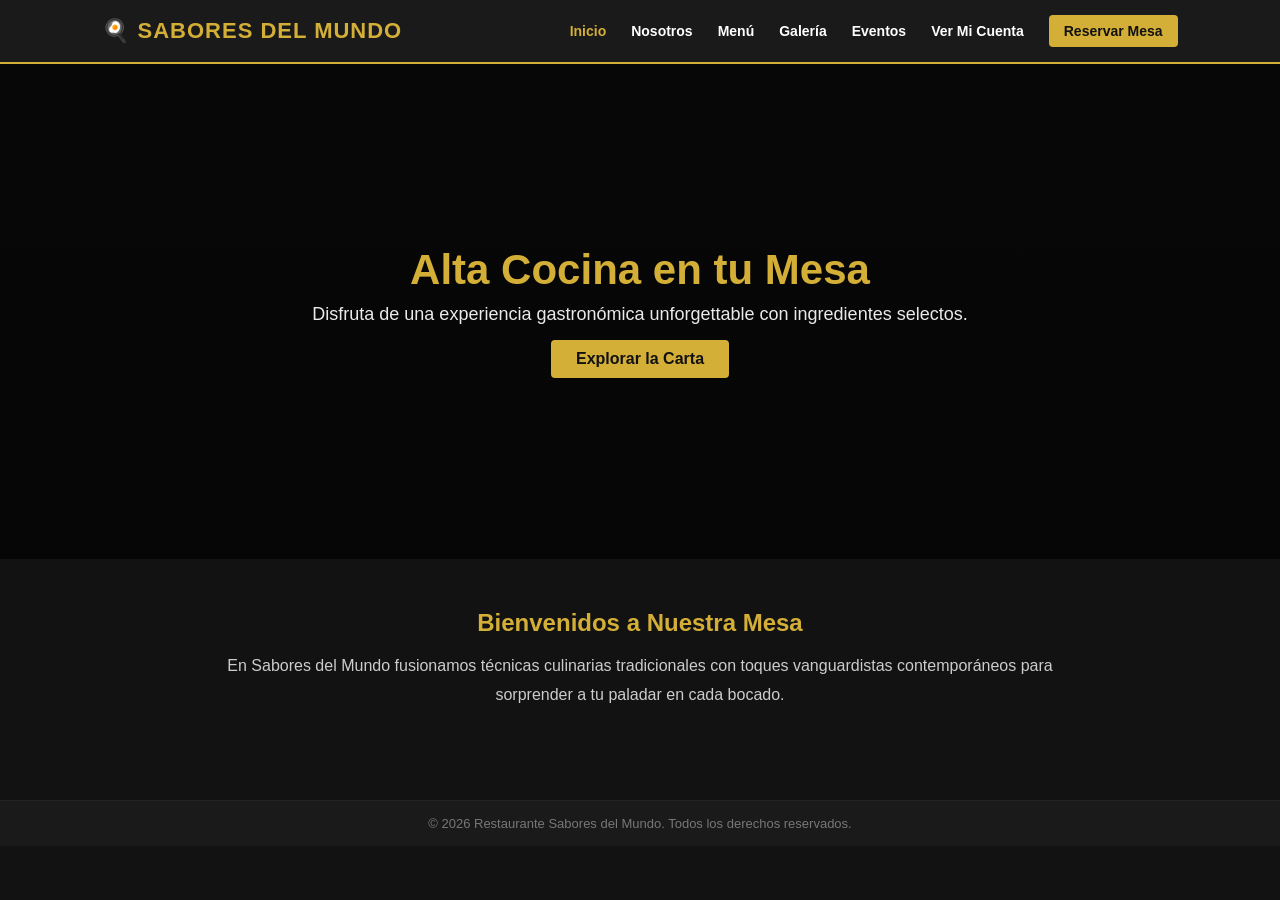
<file: index.html>
<!DOCTYPE html>
<html lang="es">
<head>
    <meta charset="UTF-8">
    <meta name="viewport" content="width=device-width, initial-scale=1.0">
    <title>Inicio - Sabores del Mundo</title>
    <link rel="stylesheet" href="CSS/global.css">
    <link rel="stylesheet" href="CSS/index.css">
</head>
<body>

    <header>
        <div class="logo">
            <h1>🍳 Sabores del Mundo</h1>
        </div>
        <nav>
            <ul>
                <li><a href="index.html" class="active">Inicio</a></li>
                <li><a href="sobre_el_restaurante.html">Nosotros</a></li>
                <li><a href="menu.html">Menú</a></li>
                <li><a href="galeria.html">Galería</a></li>
                <li><a href="eventos.html">Eventos</a></li>
                <li><a href="consultar_cuenta.html">Ver Mi Cuenta</a></li>
                <li><a href="contacto.html" class="btn-nav">Reservar Mesa</a></li>
            </ul>
        </nav>
    </header>

    <section class="hero-section">
        <div class="hero-content">
            <h2>Alta Cocina en tu Mesa</h2>
            <p>Disfruta de una experiencia gastronómica unforgettable con ingredientes selectos.</p>
            <a href="menu.html" class="btn-hero">Explorar la Carta</a>
        </div>
    </section>

    <main class="bienvenida-bloque">
        <h3>Bienvenidos a Nuestra Mesa</h3>
        <p>En Sabores del Mundo fusionamos técnicas culinarias tradicionales con toques vanguardistas contemporáneos para sorprender a tu paladar en cada bocado.</p>
    </main>

    <footer>
        <p>&copy; 2026 Restaurante Sabores del Mundo. Todos los derechos reservados.</p>
    </footer>

</body>
</html>
</file>
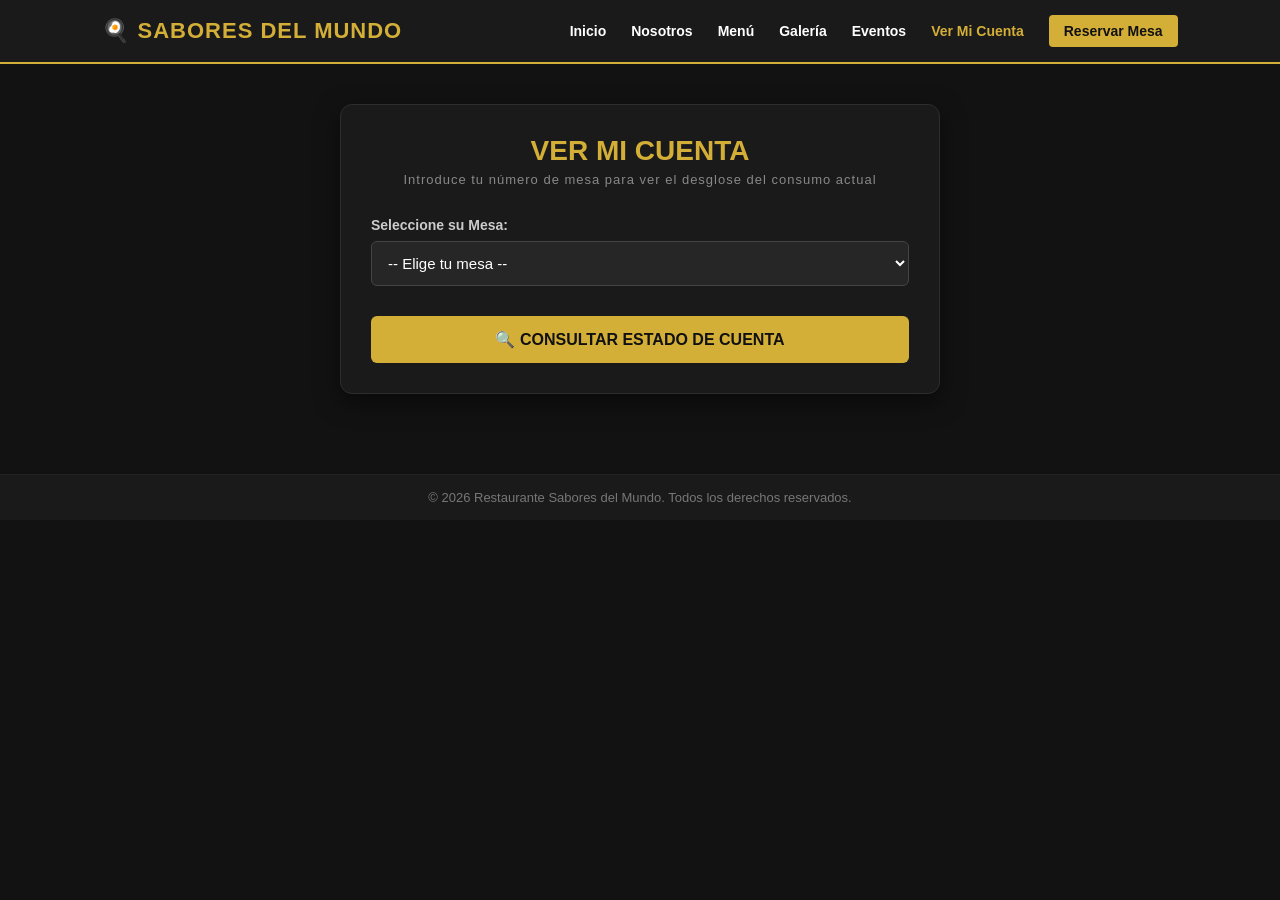
<file: consultar_cuenta.html>
<!DOCTYPE html>
<html lang="es">
<head>
    <meta charset="UTF-8">
    <meta name="viewport" content="width=device-width, initial-scale=1.0">
    <title>Consultar Cuenta - Sabores del Mundo</title>
    <link rel="stylesheet" href="CSS/global.css">
    <link rel="stylesheet" href="CSS/menu.css"> <!-- Reutilizamos tus estilos limpios de contenedor -->
</head>
<body>

    <header>
        <div class="logo"><h1>🍳 Sabores del Mundo</h1></div>
        <nav>
            <ul>
                <li><a href="index.html">Inicio</a></li>
                <li><a href="sobre_el_restaurante.html">Nosotros</a></li>
                <li><a href="menu.html">Menú</a></li>
                <li><a href="galeria.html">Galería</a></li>
                <li><a href="eventos.html">Eventos</a></li>
                <li><a href="consultar_cuenta.html" class="active">Ver Mi Cuenta</a></li>
                <li><a href="contacto.html" class="btn-nav">Reservar Mesa</a></li>
            </ul>
        </nav>
    </header>

    <div class="main-content">
        <div class="container">
            <h2>Ver Mi Cuenta</h2>
            <p class="subtitle">Introduce tu número de mesa para ver el desglose del consumo actual</p>
            
            <!-- Usamos el método GET para enviar la mesa por la URL hacia ver_cuenta.php -->
            <form action="ver_cuenta.php" method="GET" class="form-comanda">
                <div class="campo-grupo">
                    <label for="mesa">Seleccione su Mesa:</label>
                    <select name="mesa" id="mesa" required class="input-menu-grande">
                        <option value="" disabled selected>-- Elige tu mesa --</option>
                        <option value="1">Mesa 1</option>
                        <option value="2">Mesa 2</option>
                        <option value="3">Mesa 3</option>
                        <option value="4">Mesa 4</option>
                    </select>
                </div>

                <button type="submit" class="btn-enviar-comanda">🔍 Consultar Estado de Cuenta</button>
            </form>
        </div>
    </div>

    <footer>
        <p>&copy; 2026 Restaurante Sabores del Mundo. Todos los derechos reservados.</p>
    </footer>

</body>
</html>
</file>
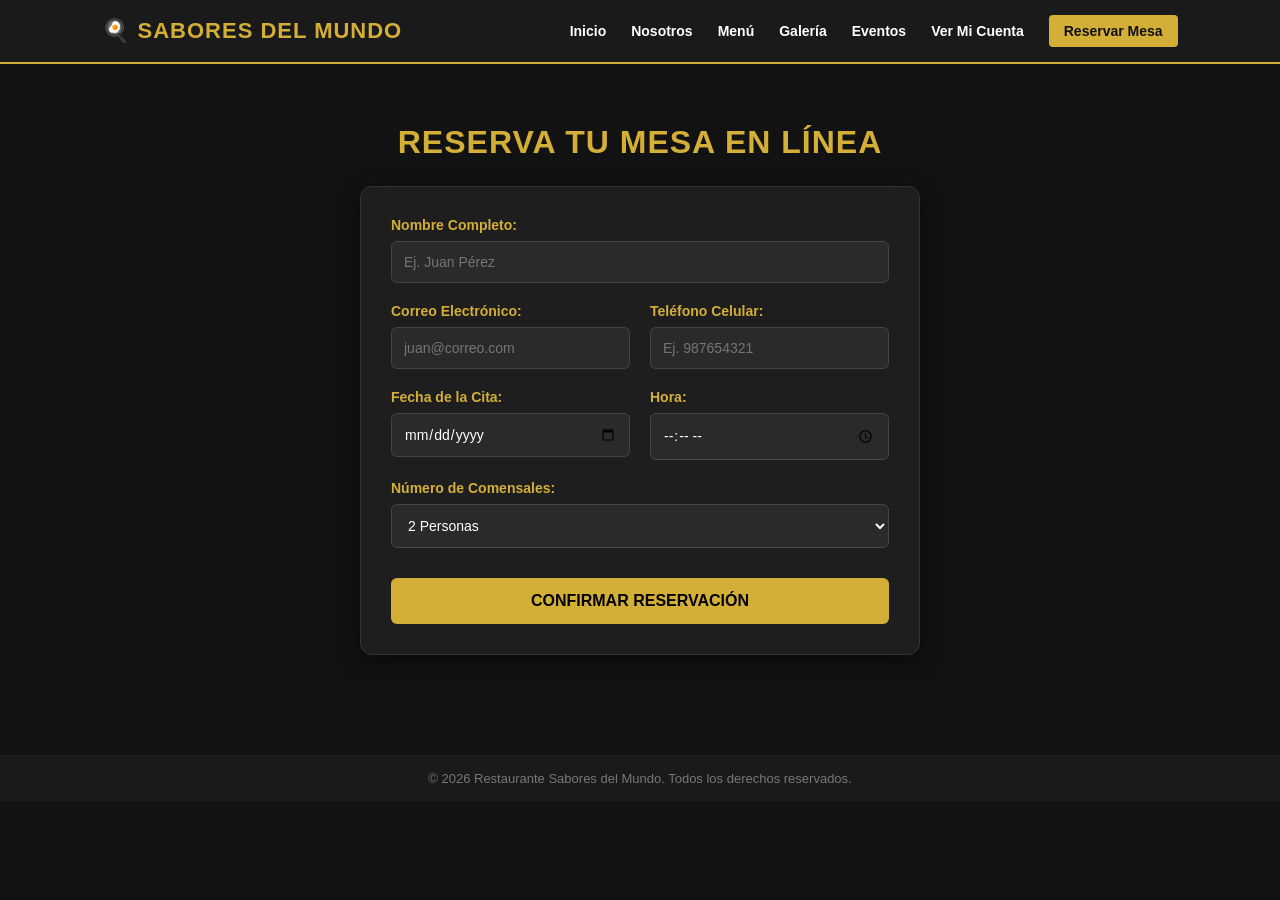
<file: contacto.html>
<!DOCTYPE html>
<html lang="es">
<head>
    <meta charset="UTF-8">
    <meta name="viewport" content="width=device-width, initial-scale=1.0">
    <title>Reservar Mesa - Sabores del Mundo</title>
    <link rel="stylesheet" href="CSS/global.css">
    <link rel="stylesheet" href="CSS/contacto.css">
</head>
<body>

    <header>
        <div class="logo"><h1>🍳 Sabores del Mundo</h1></div>
        <nav>
            <ul>
                <li><a href="index.html">Inicio</a></li>
                <li><a href="sobre_el_restaurante.html">Nosotros</a></li>
                <li><a href="menu.html">Menú</a></li>
                <li><a href="galeria.html">Galería</a></li>
                <li><a href="eventos.html">Eventos</a></li>
                <li><a href="consultar_cuenta.html">Ver Mi Cuenta</a></li>
                <li><a href="contacto.html" class="active btn-nav">Reservar Mesa</a></li>
            </ul>
        </nav>
    </header>

    <main class="reserva-container">
        <h2>Reserva tu Mesa en Línea</h2>
        
        <form action="procesar_reserva.php" method="POST" class="form-reserva">
            
            <div class="campo-grupo">
                <label>Nombre Completo:</label>
                <input type="text" name="nombre" required placeholder="Ej. Juan Pérez">
            </div>

            <div class="fila-doble">
                <div class="campo-grupo">
                    <label>Correo Electrónico:</label>
                    <input type="email" name="correo" required placeholder="juan@correo.com">
                </div>
                <div class="campo-grupo">
                    <label>Teléfono Celular:</label>
                    <input type="tel" name="telefono" required placeholder="Ej. 987654321">
                </div>
            </div>

            <div class="fila-doble">
                <div class="campo-grupo">
                    <label>Fecha de la Cita:</label>
                    <input type="date" name="fecha" required>
                </div>
                <div class="campo-grupo">
                    <label>Hora:</label>
                    <input type="time" name="hora" required>
                </div>
            </div>

            <div class="campo-grupo">
                <label>Número de Comensales:</label>
                <select name="personas" required>
                    <option value="1">1 Persona</option>
                    <option value="2" selected>2 Personas</option>
                    <option value="4">4 Personas</option>
                    <option value="6">6 Personas</option>
                </select>
            </div>

            <button type="submit" class="btn-enviar-reserva">Confirmar Reservación</button>
        </form>
    </main>

    <footer>
        <p>&copy; 2026 Restaurante Sabores del Mundo. Todos los derechos reservados.</p>
    </footer>

</body>
</html>
</file>
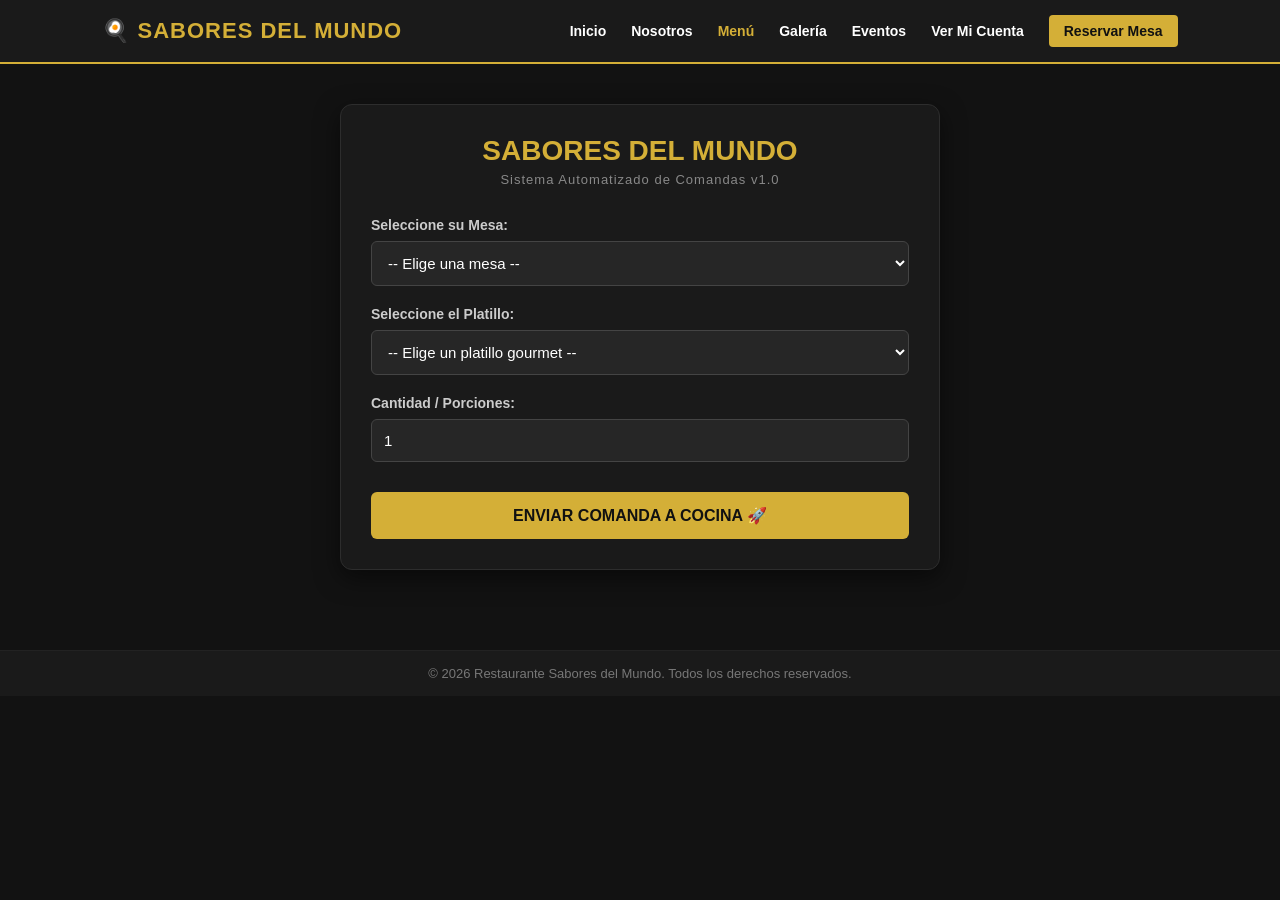
<file: menu.html>
<!DOCTYPE html>
<html lang="es">
<head>
    <meta charset="UTF-8">
    <meta name="viewport" content="width=device-width, initial-scale=1.0">
    <title>Menú Digital - Sabores del Mundo</title>
    <!-- Vinculación de estilos externos -->
    <link rel="stylesheet" href="CSS/global.css">
    <link rel="stylesheet" href="CSS/menu.css">
</head>
<body>

    <!-- BARRA DE NAVEGACIÓN (HEADER) -->
    <header>
        <div class="logo"><h1>🍳 Sabores del Mundo</h1></div>
        <nav>
            <ul>
                <li><a href="index.html">Inicio</a></li>
                <li><a href="sobre_el_restaurante.html">Nosotros</a></li>
                <li><a href="menu.html" class="active">Menú</a></li>
                <li><a href="galeria.html">Galería</a></li>
                <li><a href="eventos.html">Eventos</a></li>
                <li><a href="consultar_cuenta.html">Ver Mi Cuenta</a></li>
                <li><a href="contacto.html" class="btn-nav">Reservar Mesa</a></li>
            </ul>
        </nav>
    </header>

    <!-- CONTENIDO PRINCIPAL -->
    <div class="main-content">
        <div class="container">
            <h2>Sabores del Mundo</h2>
            <p class="subtitle">Sistema Automatizado de Comandas v1.0</p>
            
            <!-- Formulario conectado a validar_mesa.php -->
            <form action="validar_mesa.php" method="POST" class="form-comanda">
                
                <div class="campo-grupo">
                    <label for="id_mesa">Seleccione su Mesa:</label>
                    <select name="id_mesa" id="id_mesa" required class="input-menu-grande">
                        <option value="" disabled selected>-- Elige una mesa --</option>
                        <option value="1">Mesa 1</option>
                        <option value="2">Mesa 2</option>
                        <option value="3">Mesa 3</option>
                        <option value="4">Mesa 4</option>
                    </select>
                </div>

                <div class="campo-grupo">
                    <label for="id_platillo">Seleccione el Platillo:</label>
                    <select name="id_platillo" id="id_platillo" required class="input-menu-grande">
                        <option value="" disabled selected>-- Elige un platillo gourmet --</option>
                        <option value="1">Ceviche Clásico — S/. 25.00</option>
                        <option value="2">Lomo Saltado — S/. 30.00</option>
                        <option value="3">Pachamanca Pasqueña — S/. 35.00</option>
                        <option value="4">Chicha Morada 1L — S/. 12.00</option>
                    </select>
                </div>

                <div class="campo-grupo">
                    <label for="cantidad">Cantidad / Porciones:</label>
                    <input type="number" name="cantidad" id="cantidad" min="1" max="10" value="1" required class="input-menu-grande">
                </div>

                <button type="submit" class="btn-enviar-comanda">Enviar Comanda a Cocina 🚀</button>
            </form>
        </div>
    </div>

    <!-- PIE DE PÁGINA -->
    <footer>
        <p>&copy; 2026 Restaurante Sabores del Mundo. Todos los derechos reservados.</p>
    </footer>

</body>
</html>
</file>
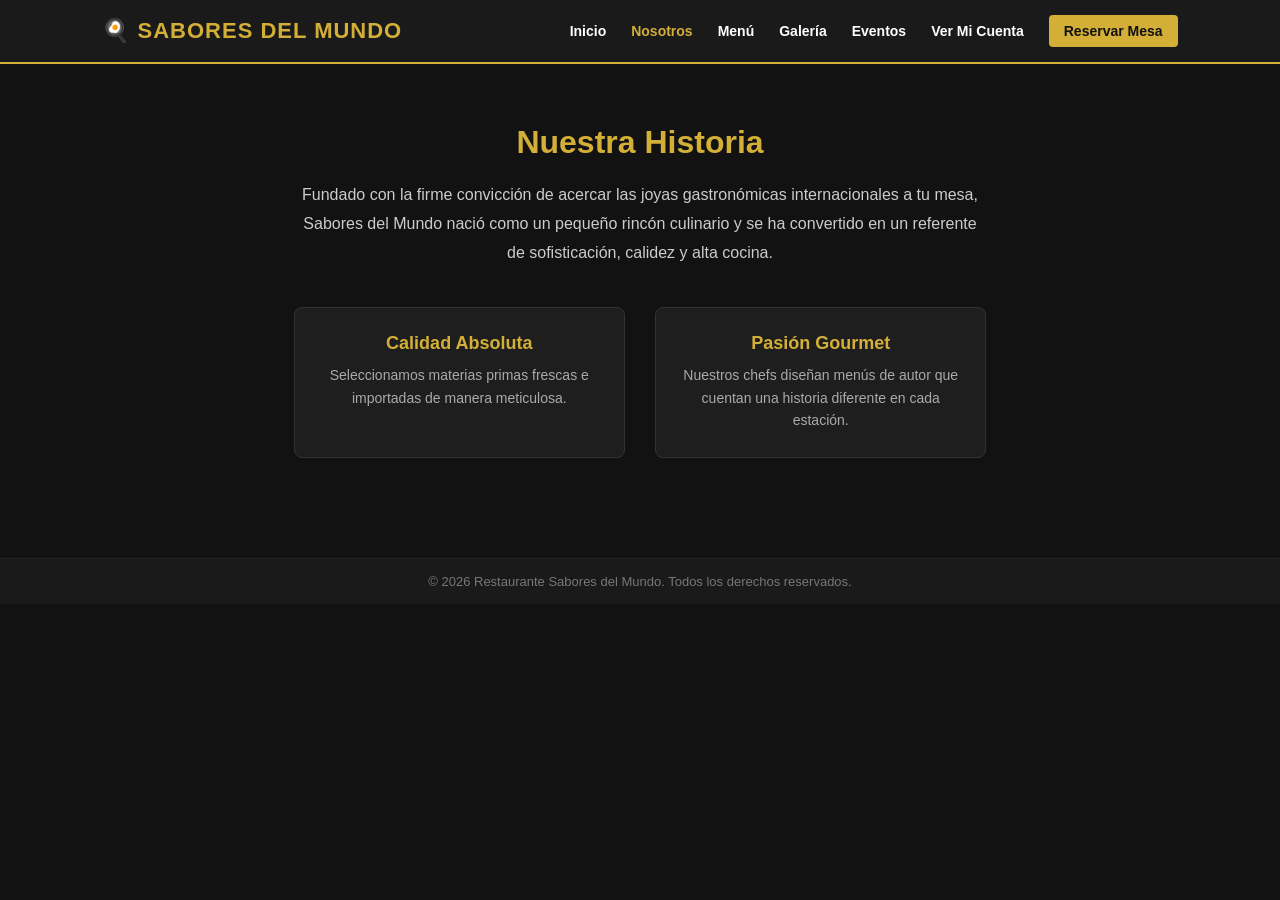
<file: sobre_el_restaurante.html>
<!DOCTYPE html>
<html lang="es">
<head>
    <meta charset="UTF-8">
    <meta name="viewport" content="width=device-width, initial-scale=1.0">
    <title>Nosotros - Sabores del Mundo</title>
    <link rel="stylesheet" href="CSS/global.css">
    <link rel="stylesheet" href="CSS/sobre_el_restaurante.css">
</head>
<body>

    <header>
        <div class="logo"><h1>🍳 Sabores del Mundo</h1></div>
        <nav>
            <ul>
                <li><a href="index.html">Inicio</a></li>
                <li><a href="sobre_el_restaurante.html" class="active">Nosotros</a></li>
                <li><a href="menu.html">Menú</a></li>
                <li><a href="galeria.html">Galería</a></li>
                <li><a href="eventos.html">Eventos</a></li>
                <li><a href="consultar_cuenta.html">Ver Mi Cuenta</a></li>
                <li><a href="contacto.html" class="btn-nav">Reservar Mesa</a></li>
            </ul>
        </nav>
    </header>

    <main class="nosotros-container">
        <h2>Nuestra Historia</h2>
        <p>Fundado con la firme convicción de acercar las joyas gastronómicas internacionales a tu mesa, Sabores del Mundo nació como un pequeño rincón culinario y se ha convertido en un referente de sofisticación, calidez y alta cocina.</p>
        
        <div class="valores-grid">
            <div class="valor-card">
                <h4>Calidad Absoluta</h4>
                <p>Seleccionamos materias primas frescas e importadas de manera meticulosa.</p>
            </div>
            <div class="valor-card">
                <h4>Pasión Gourmet</h4>
                <p>Nuestros chefs diseñan menús de autor que cuentan una historia diferente en cada estación.</p>
            </div>
        </div>
    </main>

    <footer>
        <p>&copy; 2026 Restaurante Sabores del Mundo. Todos los derechos reservados.</p>
    </footer>

</body>
</html>
</file>
<file: CSS/global.css>
/* ==========================================================================
   ESTILOS GLOBALES - RESTAURANTE SABORES DEL MUNDO
   ========================================================================== */

/* REINICIO GENERAL (RESET) */
* { 
    margin: 0; 
    padding: 0; 
    box-sizing: border-box; 
    font-family: 'Segoe UI', Arial, sans-serif; 
}

/* CONFIGURACIÓN DEL CUERPO */
body { 
    background-color: #121212; /* Fondo oscuro general para el entorno elegante */
    color: #ffffff; /* Texto general en blanco */
}

/* ==========================================================================
   ENCABEZADO Y BARRA DE NAVEGACIÓN (NAVBAR)
   ========================================================================== */
header { 
    background-color: #1a1a1a; /* Fondo oscuro de la barra superior */
    display: flex; 
    justify-content: space-between; 
    align-items: center; 
    padding: 15px 8%; 
    position: sticky; 
    top: 0; 
    z-index: 100; 
    border-bottom: 2px solid #d4af37; /* Línea delgada dorada corporativa */
}

/* Logotipo Principal */
.logo h1 { 
    color: #d4af37; /* Título dorado */
    font-size: 22px; 
    text-transform: uppercase;
    letter-spacing: 1px;
}

/* Contenedor de la Lista del Menú */
nav ul { 
    list-style: none; 
    display: flex; 
    gap: 25px; 
    align-items: center;
}

/* Enlaces del Menú de Navegación */
nav ul li a { 
    color: #ffffff; /* Blanco puro para que NUNCA se oculte en el fondo */
    text-decoration: none; 
    font-size: 14px; 
    font-weight: 600; 
    display: inline-flex; /* Forza al emoji y al texto a mantenerse en una línea */
    align-items: center;  /* Centra verticalmente el texto y el ícono */
    gap: 6px;             /* Añade una separación limpia entre el ícono y el texto */
    transition: color 0.3s ease;
}

/* Estado Hover (Pulsado o encima con el Mouse) y Página Activa */
nav ul li a:hover, 
nav ul li a.active { 
    color: #d4af37; /* Cambia a dorado brillante al pasar el cursor */
}

/* BOTÓN DESTACADO: RESERVAR MESA */
.btn-nav { 
    background-color: #d4af37; 
    color: #111111 !important; /* Texto oscuro para contraste */
    padding: 8px 15px; 
    border-radius: 4px; 
    font-weight: bold !important; 
    transition: background-color 0.3s ease, transform 0.2s ease;
}

.btn-nav:hover {
    background-color: #bfa030;
    transform: scale(1.03); /* Ligero efecto de agrandado al pasar el mouse */
}

/* ==========================================================================
   PIE DE PÁGINA (FOOTER) UNIFORME
   ========================================================================== */
footer { 
    background: #1a1a1a; 
    color: #777777; 
    text-align: center; 
    padding: 15px; 
    font-size: 13px; 
    margin-top: 40px; 
    border-top: 1px solid #222222;
}
</file>
<file: CSS/index.css>
.hero-section { 
    background: linear-gradient(rgba(0,0,0,0.6), rgba(0,0,0,0.7)), url('https://images.unsplash.com/photo-1517248135467-4c7edcad34c4?q=80&w=1200') no-repeat center/cover; 
    height: 55vh; 
    display: flex; 
    justify-content: center; 
    align-items: center; 
    color: white; 
    text-align: center; 
}

.hero-content h2 { 
    font-size: 42px; 
    margin-bottom: 10px; 
    color: #d4af37;
}

.hero-content p {
    font-size: 18px;
    color: #eaeaea;
}

.btn-hero { 
    display: inline-block; 
    background-color: #d4af37; 
    color: #111; 
    padding: 10px 25px; 
    text-decoration: none; 
    font-weight: bold; 
    border-radius: 4px; 
    margin-top: 15px; 
    transition: background-color 0.3s;
}

.btn-hero:hover {
    background-color: #bfa030;
}

.bienvenida-bloque { 
    padding: 50px 15%; 
    text-align: center; 
}

.bienvenida-bloque h3 { 
    margin-bottom: 15px; 
    font-size: 24px; 
    color: #d4af37;
}

.bienvenida-bloque p {
    line-height: 1.8;
    color: #cccccc;
}
</file>
<file: CSS/menu.css>
/* CONTENEDOR PRINCIPAL Y MAQUETACIÓN */
.main-content {
    padding: 40px 20px;
    display: flex;
    justify-content: center;
}

.container { 
    max-width: 600px; 
    width: 100%;
    margin: 0 auto; 
    background: #1a1a1a; 
    padding: 30px; 
    border-radius: 12px; 
    border: 1px solid #2d2d2d; 
    box-shadow: 0 8px 24px rgba(0,0,0,0.5);
}

.container h2 {
    text-align: center;
    color: #d4af37;
    font-size: 28px;
    margin-top: 0;
    margin-bottom: 5px;
    text-transform: uppercase;
}

.subtitle {
    text-align: center;
    color: #888;
    font-size: 13px;
    margin-bottom: 30px;
    letter-spacing: 1px;
}

/* FORMULARIO Y CAMPOS DE ENTRADA */
.form-comanda {
    margin-top: 20px;
    display: flex;
    flex-direction: column;
}

.campo-grupo { 
    display: flex; 
    flex-direction: column; 
    margin-bottom: 20px; 
}

.campo-grupo label { 
    font-size: 14px; 
    font-weight: 600; 
    color: #ccc; 
    margin-bottom: 8px; 
}

.input-menu-grande { 
    padding: 12px; 
    border: 1px solid #444; 
    border-radius: 6px; 
    font-size: 15px; 
    background-color: #262626;
    color: #fff;
    width: 100%;
    box-sizing: border-box;
    outline: none; 
    transition: border-color 0.3s;
}

.input-menu-grande:focus { 
    border-color: #d4af37; 
}

/* BOTÓN DE ACCIÓN */
.btn-enviar-comanda { 
    width: 100%; 
    background-color: #d4af37; 
    color: #111; 
    border: none; 
    padding: 14px; 
    font-size: 16px; 
    font-weight: bold;
    border-radius: 6px;
    cursor: pointer;
    text-transform: uppercase;
    transition: background-color 0.3s, transform 0.2s, box-shadow 0.3s;
    margin-top: 10px;
}

.btn-enviar-comanda:hover { 
    background-color: #f5cf57;
    box-shadow: 0 0 12px rgba(212, 175, 55, 0.2);
}

.btn-enviar-comanda:active {
    transform: scale(0.99);
}
</file>
<file: CSS/contacto.css>
/* ==========================================================================
   ESTILOS DE RESERVACIONES, CONSULTAS Y CUENTAS (contacto.css)
   ========================================================================== */

/* 1. CONTENEDOR PRINCIPAL DE LA PÁGINA */
.reserva-container, .caja-consulta-container { 
    padding: 60px 20px; 
    max-width: 600px; 
    margin: 0 auto;   
    text-align: center; 
}

/* 2. TÍTULOS DE LAS SECCIONES */
.reserva-container h2, .caja-consulta-container h2 { 
    font-size: 32px; 
    margin-bottom: 25px; 
    color: #d4af37; 
    text-transform: uppercase;
    letter-spacing: 1px;
}

.caja-consulta-container p {
    color: #aaaaaa;
    font-size: 15px;
    margin-bottom: 30px;
    line-height: 1.5;
}

/* 3. ESTRUCTURA DE LA TARJETA DEL FORMULARIO Y TABLAS */
.form-reserva { 
    background-color: #1e1e1e; 
    border: 1px solid #333333; 
    border-radius: 12px;       
    padding: 30px; 
    text-align: left;          
    box-shadow: 0 6px 20px rgba(0, 0, 0, 0.5); 
}

/* 4. GRUPOS DE CAMPOS DE ENTRADA */
.campo-grupo { 
    display: flex; 
    flex-direction: column; 
    margin-bottom: 20px; 
}

.campo-grupo label { 
    font-size: 14px; 
    font-weight: 600; 
    color: #d4af37; 
    margin-bottom: 8px; 
}

.campo-grupo input, 
.campo-grupo select { 
    padding: 12px; 
    border: 1px solid #444444; 
    border-radius: 6px; 
    font-size: 14px; 
    background-color: #2a2a2a; 
    color: #ffffff;            
    outline: none; 
    width: 100%;               
    transition: border-color 0.3s ease, box-shadow 0.3s ease;
}

.campo-grupo input:focus, 
.campo-grupo select:focus { 
    border-color: #d4af37; 
    box-shadow: 0 0 5px rgba(212, 175, 55, 0.3);
}

/* 5. DISEÑO DE FILA DOBLE SIMÉTRICA (ANTI-DESBORDE) */
.fila-doble { 
    display: flex; 
    gap: 20px;       
    width: 100%;     
}

.fila-doble .campo-grupo { 
    flex: 1;         
    min-width: 0;     
}

/* 6. BOTÓN DE ENVIAR GENERAL (DORADO) */
.btn-enviar-reserva { 
    width: 100%; 
    background-color: #d4af37; 
    color: #000000; 
    border: none; 
    padding: 14px; 
    font-size: 16px; 
    font-weight: bold; 
    border-radius: 6px; 
    cursor: pointer; 
    text-transform: uppercase;
    margin-top: 10px;
    transition: background-color 0.3s ease, transform 0.2s ease;
}

.btn-enviar-reserva:hover { 
    background-color: #bfa030; 
    transform: scale(1.01);    
}

/* ==========================================================================
   7. BOTÓN CRÍTICO: PAGAR Y LIBERAR MESA (ROJO / CORAL)
   ========================================================================== */
.btn-liberar-mesa {
    display: block;
    width: 100%;
    background-color: #e74c3c; /* Color rojo llamativo de acción crítica */
    color: #ffffff;
    text-align: center;
    padding: 14px;
    font-size: 16px;
    font-weight: bold;
    text-decoration: none;
    text-transform: uppercase;
    border-radius: 6px;
    cursor: pointer;
    box-sizing: border-box;
    transition: background-color 0.3s ease, box-shadow 0.3s ease;
}

.btn-liberar-mesa:hover {
    background-color: #c0392b; /* Tono más oscuro al pasar el cursor */
    box-shadow: 0 0 12px rgba(231, 76, 60, 0.4);
}

/* 8. ADAPTABILIDAD RESPONSIVE */
@media (max-width: 580px) {
    .fila-doble {
        flex-direction: column; 
        gap: 0;
    }
}
</file>
<file: CSS/sobre_el_restaurante.css>
.nosotros-container { 
    padding: 60px 12%; 
    text-align: center; 
    max-width: 1000px; 
    margin: 0 auto; 
}

.nosotros-container h2 { 
    font-size: 32px; 
    margin-bottom: 20px; 
    color: #d4af37; 
}

.nosotros-container p { 
    font-size: 16px; 
    line-height: 1.8; 
    color: #cccccc; 
    margin-bottom: 30px; 
}

.valores-grid { 
    display: grid; 
    grid-template-columns: repeat(auto-fit, minmax(250px, 1fr)); 
    gap: 30px; 
    margin-top: 40px; 
}

.valor-card { 
    background: #1e1e1e; 
    padding: 25px; 
    border-radius: 8px; 
    border: 1px solid #333; 
}

.valor-card h4 { 
    color: #d4af37; 
    font-size: 18px; 
    margin-bottom: 10px; 
}

.valor-card p { 
    font-size: 14px; 
    color: #aaaaaa; 
    margin: 0; 
    line-height: 1.6;
}
</file>
